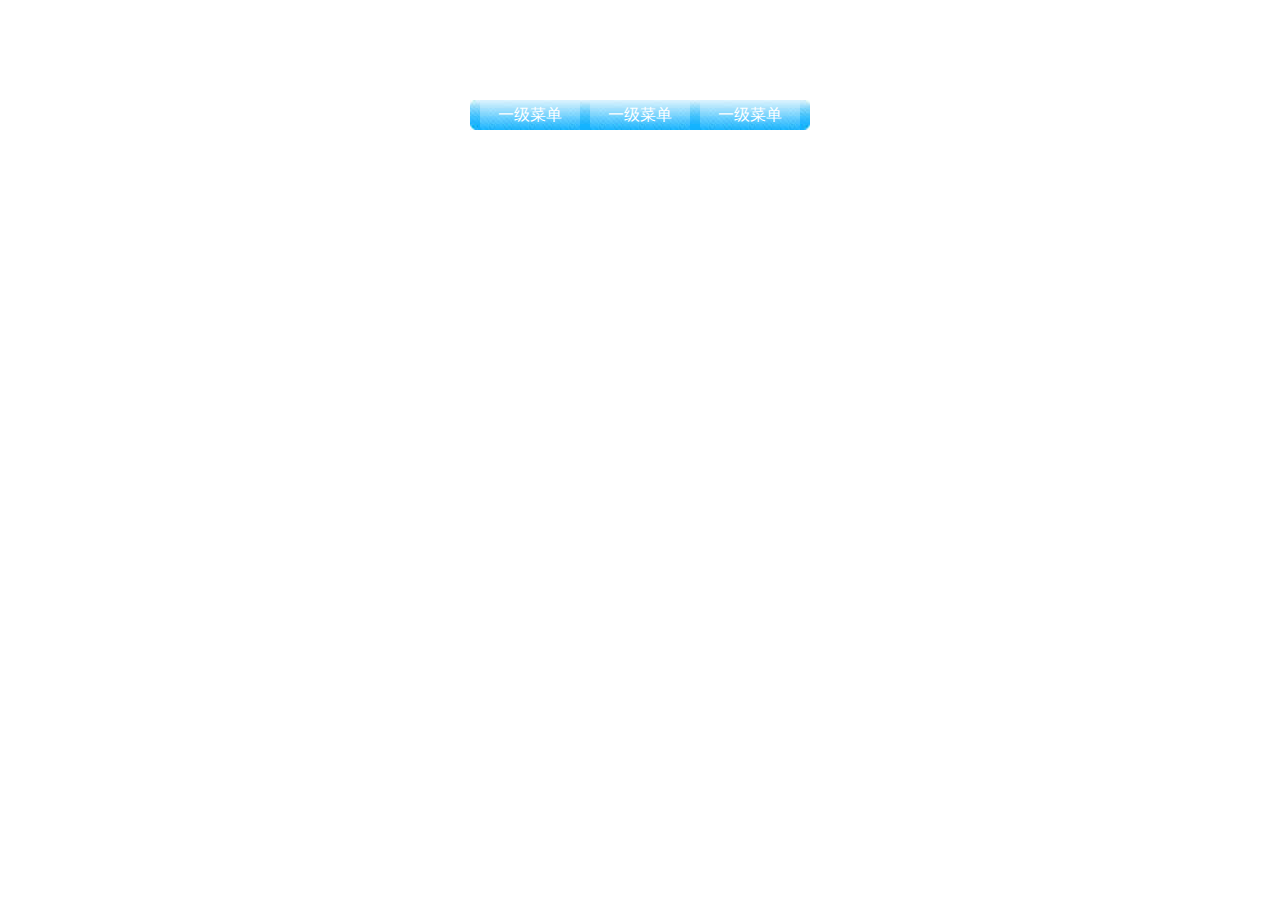
<file: 08-下拉菜单/index.html>
<!DOCTYPE html>
<html>

<head>
    <title>下拉菜单</title>
    <script src="jquery-1.12.2.min.js"></script>
    <style type="text/css">
    * {
        margin: 0;
        padding: 0;
    }
    
    li {
        list-style-type: none;
    }
    
    a {
        text-decoration: none;
    }
    
    .wrap {
        width: 330px;
        height: 30px;
        margin: 100px auto;
        padding-left: 10px;
        background-image: url(img/bg.jpg);
    }
    
    .wrap li {
        width: 100px;
        background-image: url(img/libg.jpg);
    }
    
    .wrap>ul>li {
        float: left;
        margin-right: 10px;
        text-align: center;
        position: relative;
    }
    
    .wrap li a {
        width: 100px;
        height: 30px;
        line-height: 30px;
        color: #fff;
    }
    
    .wrap li ul {
        position: absolute;
        top: 30px;
        display: none;
    }
    </style>
    <script type="text/javascript">
    $(document).ready(function() {
        $(".wrap > ul > li").mouseenter(function() {
            $(this).children("ul").show();
        });
        $(".wrap>ul>li").mouseleave(function() {
            $(this).children("ul").hide();
        });
    });
    </script>
</head>

<body>
    <div class="wrap">
        <ul>
            <li>
                <a href="#">一级菜单</a>
                <ul>
                    <li><a href="#">二级菜单</a></li>
                    <li><a href="#">二级菜单</a></li>
                    <li><a href="#">二级菜单</a></li>
                </ul>
            </li>
            <li>
                <a href="#">一级菜单</a>
                <ul>
                    <li><a href="#">二级菜单</a></li>
                    <li><a href="#">二级菜单</a></li>
                    <li><a href="#">二级菜单</a></li>
                </ul>
            </li>
            <li>
                <a href="#">一级菜单</a>
                <ul>
                    <li><a href="#">二级菜单</a></li>
                    <li><a href="#">二级菜单</a></li>
                    <li><a href="#">二级菜单</a></li>
                </ul>
            </li>
        </ul>
    </div>
</body>

</html>
</file>
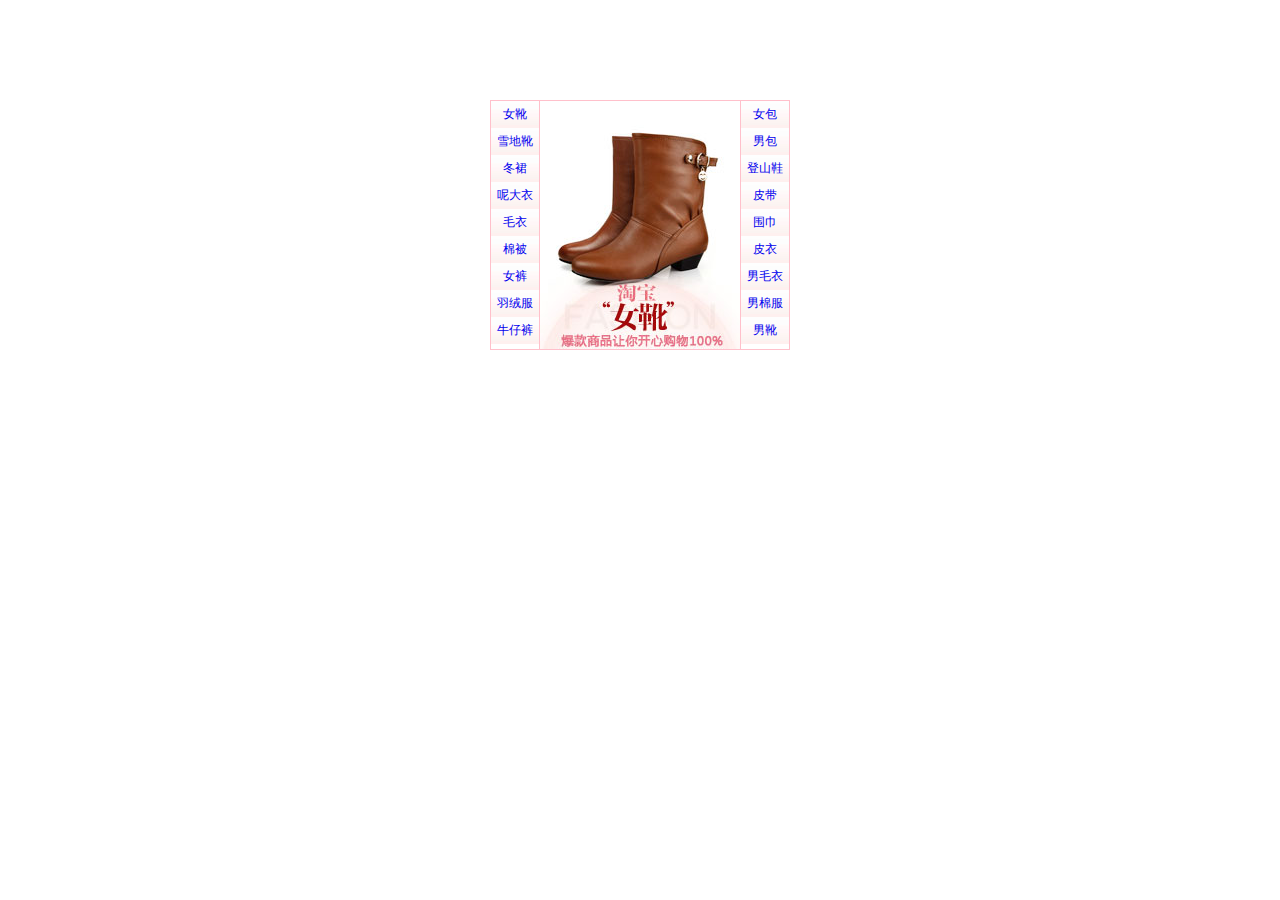
<file: 09-淘宝精品/index.html>
<!DOCTYPE html>
<html>

<head>
    <title>淘宝精品</title>
    <script src="jquery-1.12.2.min.js"></script>
    <style type="text/css">
    * {
        margin: 0;
        padding: 0;
        font-size: 12px;
    }
    
    li {
        list-style-type: none;
    }
    
    a {
        text-decoration: none;
    }
    
    .wrap {
        width: 298px;
        height: 248px;
        margin: 100px auto 0;
        border: 1px solid pink;
        overflow: hidden;
    }
    
    #left,
    #center,
    #right {
        float: left;
    }
    
    #left li,
    #right li {
        background-image: url(img/lili.jpg);
        background-repeat: repeat-x;
    }
    
    #left li a,
    #right li a {
        display: block;
        width: 48px;
        height: 27px;
        line-height: 27px;
        text-align: center;
    }
    
    #left li a:hover,
    #right li a:hover {
        background-image: url(img/abg.gif);
    }
    
    #center {
        border-left: 1px solid pink;
        border-right: 1px solid pink;
    }
    </style>
    <script type="text/javascript">
    $(document).ready(function() {
        console.log('ready');
        $("#left>li").mouseenter(function() {
            console.log('mouseenter');
            var index = $(this).index();
            $("#center>li:eq(" + index + ")").siblings().hide();
            $("#center>li").eq(index).show();
        });
        $("#right>li").mouseenter(function() {
            var index = $(this).index();
            index += 9;
            $("#center>li:eq(" + index + ")").show().siblings().hide();
        });
    });
    </script>
</head>

<body>
    <div class="wrap">
        <ul id="left">
            <li><a href="#">女靴</a></li>
            <li><a href="#">雪地靴</a></li>
            <li><a href="#">冬裙</a></li>
            <li><a href="#">呢大衣</a></li>
            <li><a href="#">毛衣</a></li>
            <li><a href="#">棉被</a></li>
            <li><a href="#">女裤</a></li>
            <li><a href="#">羽绒服</a></li>
            <li><a href="#">牛仔裤</a></li>
        </ul>
        <ul id="center">
            <li>
                <a href="#"><img src="img/女靴.jpg" width="200" height="250" /></a>
            </li>
            <li>
                <a href="#"><img src="img/雪地靴.jpg" width="200" height="250" /></a>
            </li>
            <li>
                <a href="#"><img src="img/冬裙.jpg" width="200" height="250" /></a>
            </li>
            <li>
                <a href="#"><img src="img/呢大衣.jpg" width="200" height="250" /></a>
            </li>
            <li>
                <a href="#"><img src="img/毛衣.jpg" width="200" height="250" /></a>
            </li>
            <li>
                <a href="#"><img src="img/棉服.jpg" width="200" height="250" /></a>
            </li>
            <li>
                <a href="#"><img src="img/女裤.jpg" width="200" height="250" /></a>
            </li>
            <li>
                <a href="#"><img src="img/羽绒服.jpg" width="200" height="250" /></a>
            </li>
            <li>
                <a href="#"><img src="img/牛仔裤.jpg" width="200" height="250" /></a>
            </li>
            <li>
                <a href="#"><img src="img/女包.jpg" width="200" height="250" /></a>
            </li>
            <li>
                <a href="#"><img src="img/男包.jpg" width="200" height="250" /></a>
            </li>
            <li>
                <a href="#"><img src="img/登山鞋.jpg" width="200" height="250" /></a>
            </li>
            <li>
                <a href="#"><img src="img/皮带.jpg" width="200" height="250" /></a>
            </li>
            <li>
                <a href="#"><img src="img/围巾.jpg" width="200" height="250" /></a>
            </li>
            <li>
                <a href="#"><img src="img/皮衣.jpg" width="200" height="250" /></a>
            </li>
            <li>
                <a href="#"><img src="img/男毛衣.jpg" width="200" height="250" /></a>
            </li>
            <li>
                <a href="#"><img src="img/男棉服.jpg" width="200" height="250" /></a>
            </li>
            <li>
                <a href="#"><img src="img/男靴.jpg" width="200" height="250" /></a>
            </li>
        </ul>
        <ul id="right">
            <li><a href="#">女包</a></li>
            <li><a href="#">男包</a></li>
            <li><a href="#">登山鞋</a></li>
            <li><a href="#">皮带</a></li>
            <li><a href="#">围巾</a></li>
            <li><a href="#">皮衣</a></li>
            <li><a href="#">男毛衣</a></li>
            <li><a href="#">男棉服</a></li>
            <li><a href="#">男靴</a></li>
        </ul>>a[href="#"]
    </div>
</body>

</html>
</file>
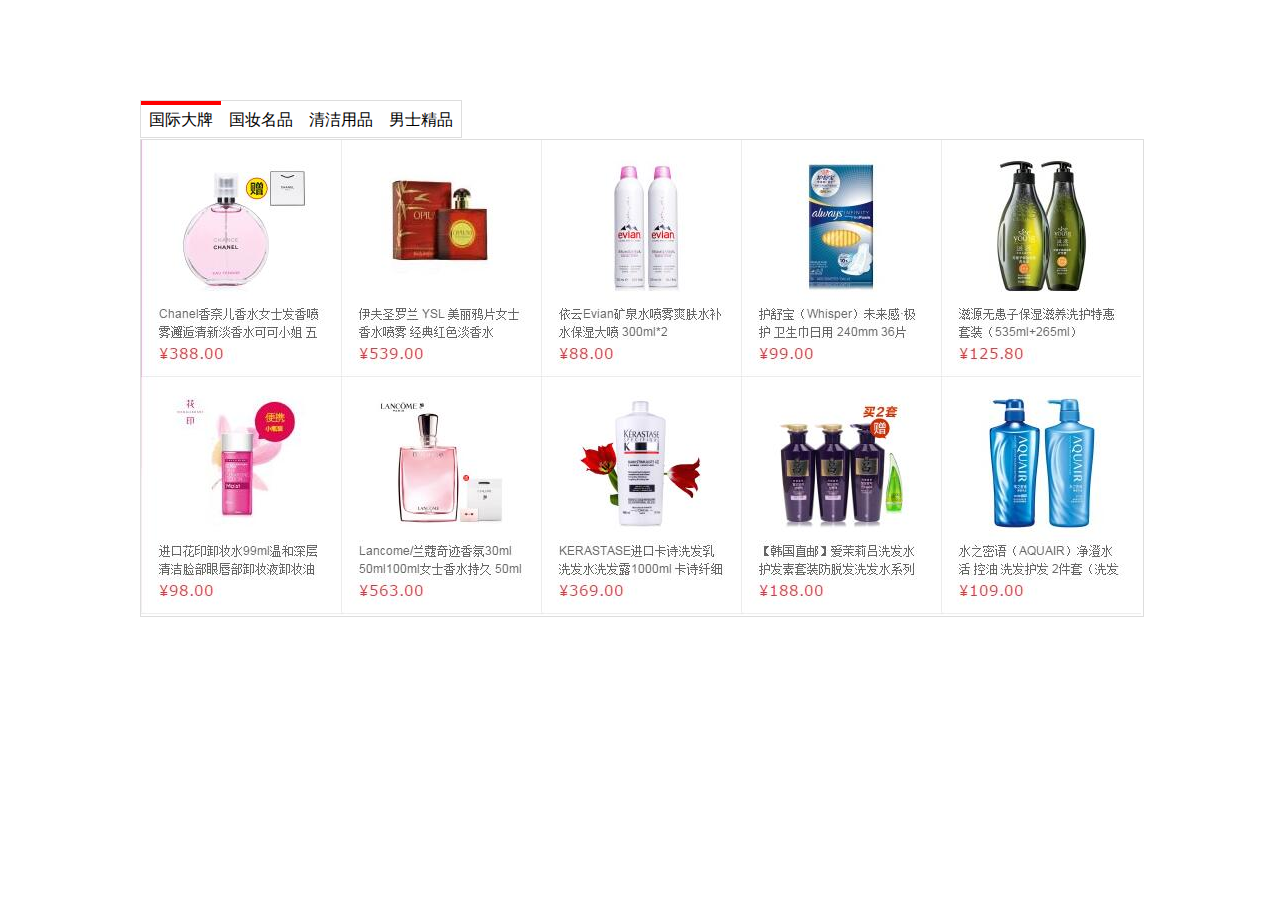
<file: 10-导航栏/index.html>
<!DOCTYPE html>
<html>

<head>
    <title>tab导航</title>
    <style type="text/css">
    * {
        margin: 0;
        padding: 0;
    }
    
    li {
        list-style-type: none;
    }
    
    .wrap {
        width: 1000px;
        height: 475px;
        margin: 0 auto;
        margin-top: 100px;
    }
    
    .tab {
        width: 320px;
        height: 36px;
        border: 1px solid #ddd;
    }
    
    .tab li {
        width: 80px;
        height: 34px;
        line-height: 30px;
        float: left;
        text-align: center;
        border-top: 4px solid #fff;
        cursor: pointer;
    }
    
    .tab li.active {
        border-top: 4px solid red;
    }
    
    .products {
        width: 1002px;
        height: 476px;
        border: 1px solid #ddd;
        overflow: hidden;
    }
    </style>
    <script src="jquery-1.12.2.min.js"></script>
    <script type="text/javascript">
    $(document).ready(function() {
        $(".tab>li").mouseenter(function() {
            $(this).siblings("li").removeClass("active");
            $(this).addClass("active");
            var index = $(this).index("li");
            // $(".products>li").eq(index).show().siblings().hide();
            $(".products>li:eq(" + index + ")").show().siblings().hide();
        });
    });
    </script>
</head>

<body>
    <div class="wrap">
        <ul class="tab">
            <li class="tab-item active">国际大牌</li>
            <li class="tab-item">国妆名品</li>
            <li class="tab-item">清洁用品</li>
            <li class="tab-item">男士精品</li>
        </ul>
        <ul class="products">
            <li><img src="img/guojidapai.jpg" alt=""></li>
            <li><img src="img/guozhuangmingpin.jpg" alt=""></li>
            <li><img src="img/qingjieyongpin.jpg" alt=""></li>
            <li><img src="img/nanshijingpin.jpg" alt=""></li>
        </ul>
    </div>
</body>

</html>
</file>
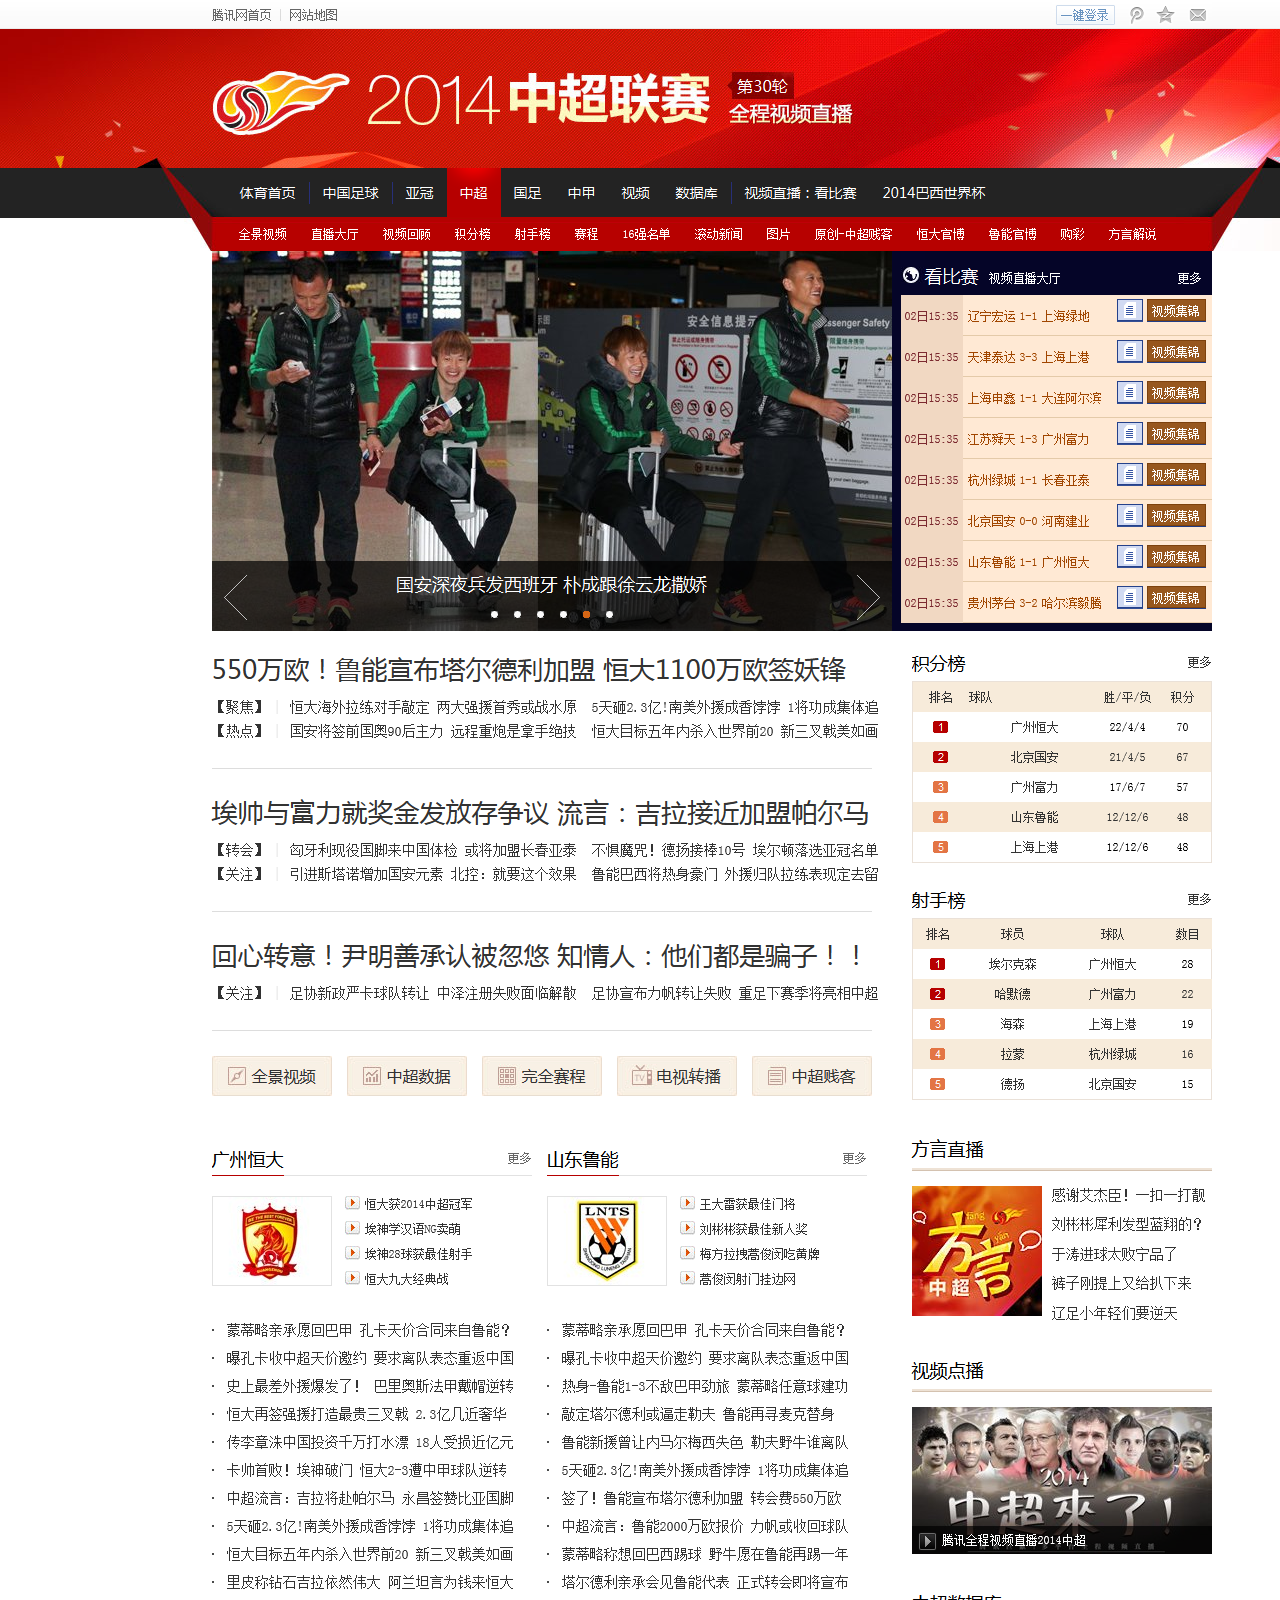
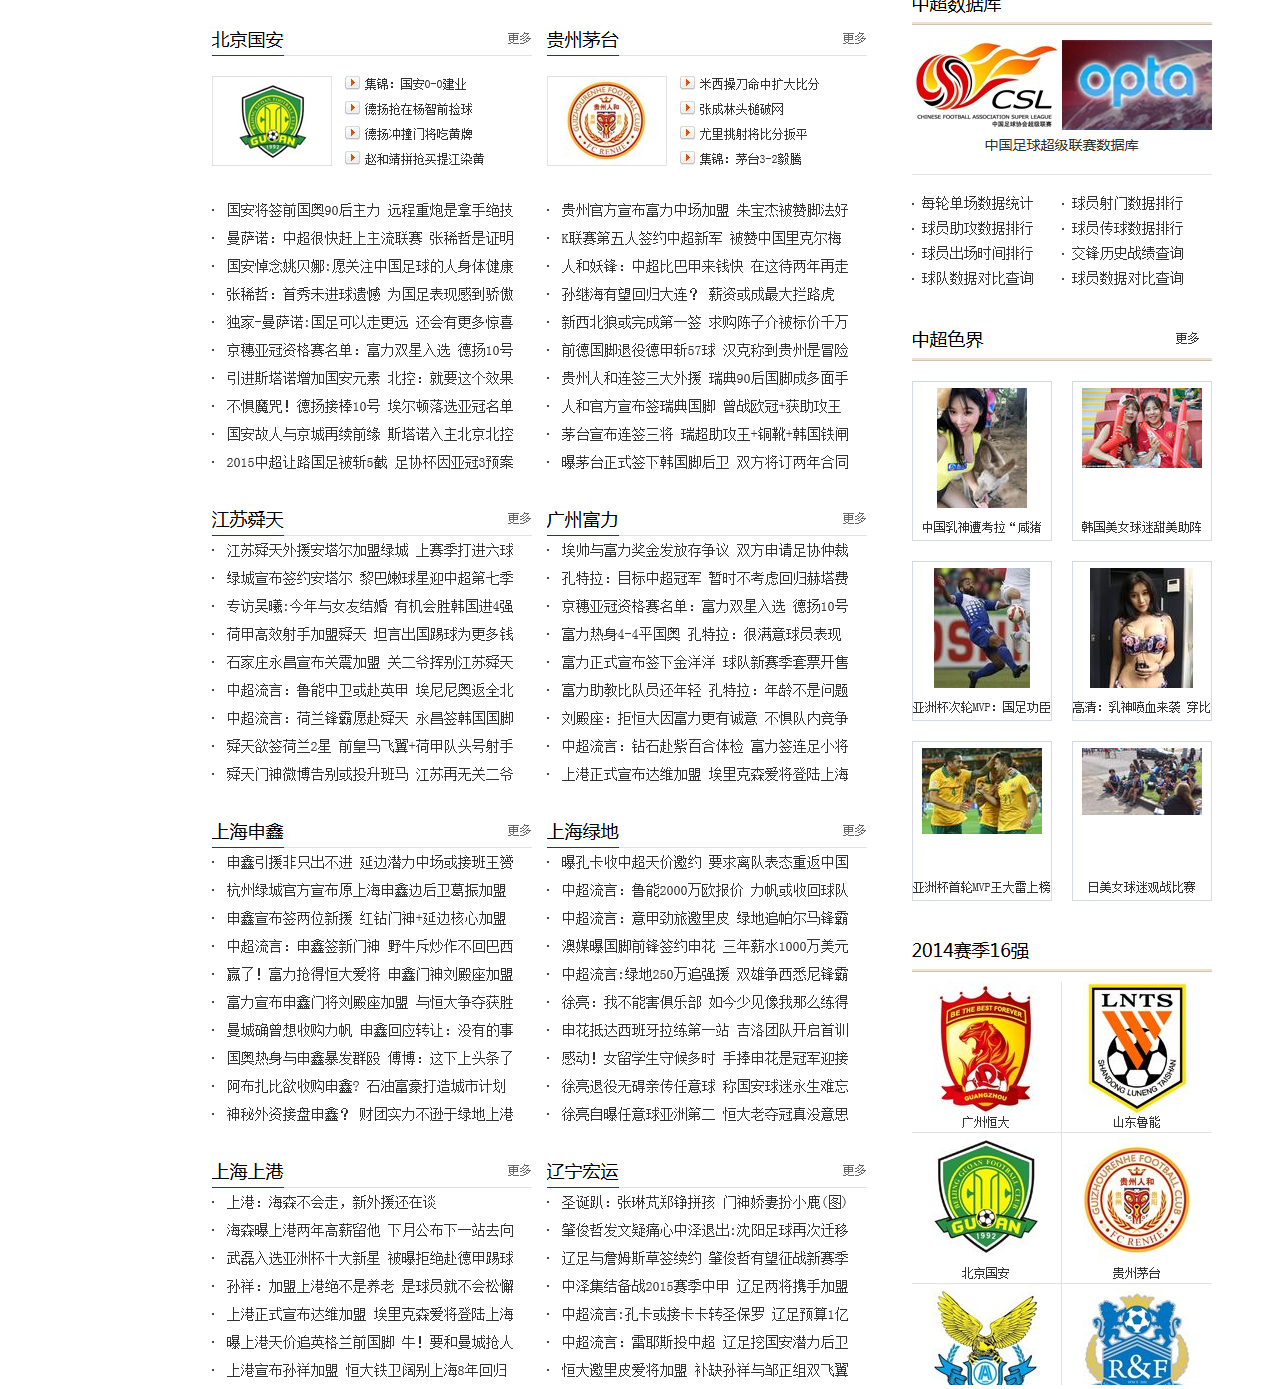
<file: 11-固定导航栏/index.html>
<!DOCTYPE html>
<html>

<head>
    <title>固定导航栏</title>
    <style type="text/css">
    * {
        margin: 0;
        padding: 0;
    }
    
    .wrap {
        width: 1423px;
        margin: 0 auto;
    }
    
    .wrap div {
        text-align: center;
    }
    
    .wrap .top {
        height: 168px;
    }
    
    .wrap .nav {
        height: 83px;
    }
    </style>
    <script src="jquery-1.12.2.min.js"></script>
    <script type="text/javascript">
    $(document).ready(function() {
        var h = $(".top").height();
        $(window).scroll(function() {
            var st = $(document).scrollTop();
            if (st >= h) {
                $(".nav").css({
                    "position": "fixed",
                    "top": 0
                });
                //这里nav改为固定定位，脱离的文档流，会导致main会上移nav高度值的距离。所以这里通过margin-top来调整main的位置
                $(".main").css("margin-top", $(".nav").height());
            } else {
                $(".nav").css("position", "static");
                $(".main").css("margin-top", 0);
            }
        });
    });
    </script>
</head>

<body>
    <div class="wrap">
        <div class="top">
            <img src="img/top.png">
        </div>
        <div class="nav">
            <img src="img/nav.png">
        </div>
        <div class="main">
            <img src="img/main.png">
        </div>
    </div>
</body>

</html>
</file>
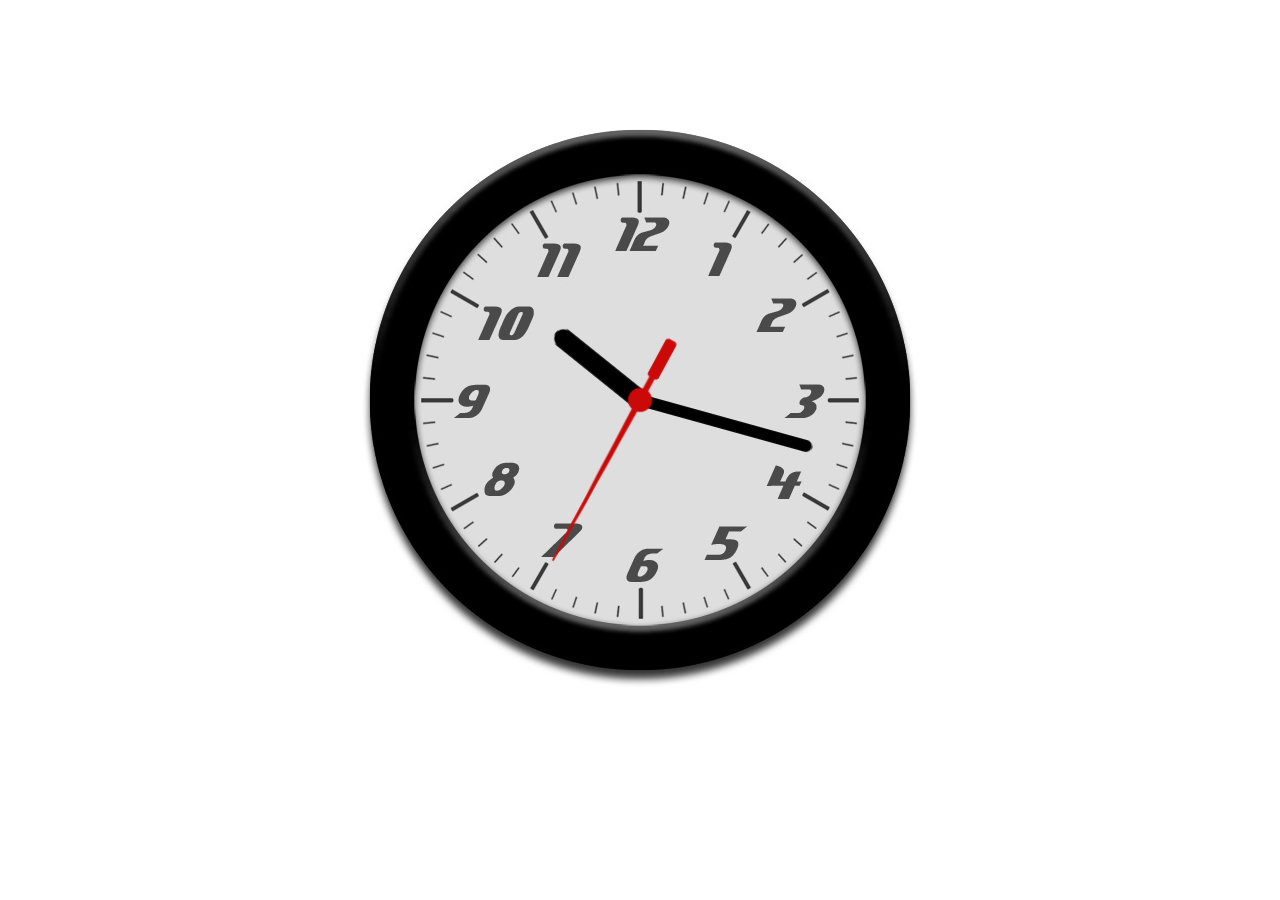
<file: 02-时钟/机械表.html>
<!DOCTYPE html>
<html>

<head>
    <title>机械表</title>
    <style type="text/css">
    .clock {
        width: 600px;
        height: 600px;
        margin: 100px auto;
        position: relative;
        background-image: url(img/clock.jpg);
        background-repeat: no-repeat;
    }
    
    .clock div {
        width: 100%;
        height: 100%;
        position: absolute;
        top: 0;
        left: 0;
        background-repeat: no-repeat;
        background-position: center center; //使图片居中
    }
    
    .hour {
        background-image: url(img/hour.png);
    }
    
    .minute {
        background-image: url(img/minute.png);
    }
    
    .second {
        background-image: url(img/second.png);
    }
    </style>
    <script type="text/javascript">
    window.onload = function() {
        hour = document.getElementsByClassName("hour")[0];
        minute = document.getElementsByClassName("minute")[0];
        second = document.getElementsByClassName("second")[0];
        setInterval(clock, 50);
    }

    function clock() {
        var date = new Date();
        var mi = date.getMilliseconds();
        var ss = date.getSeconds() + mi / 1000;
        var mm = date.getMinutes() + ss / 60;
        var hh = date.getHours() + mm / 60;
        hour.style.transform = 'rotate(' + hh * 360 / 12 + 'deg)';
        minute.style.transform = 'rotate(' + mm * 360 / 60 + 'deg)';
        second.style.transform = 'rotate(' + ss * 360 / 60 + 'deg)';
    }
    </script>
</head>

<body>
    <div class="clock">
        <div class="hour"></div>
        <div class="minute"></div>
        <div class="second"></div>
    </div>
</body>

</html>
</file>
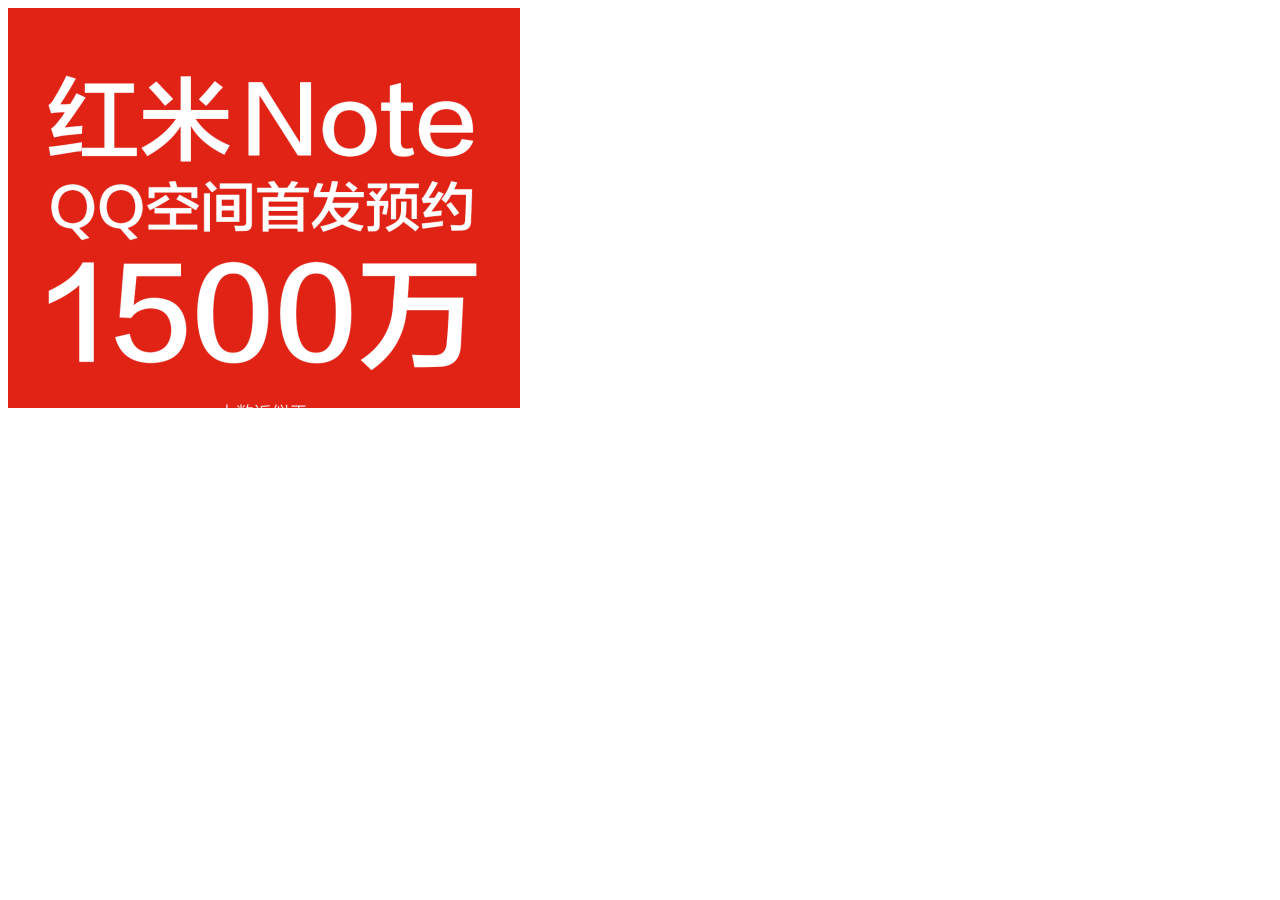
<file: 03-长图/长图.html>
<!DOCTYPE html>
<html>

<head>
    <title>长图</title>
    <style type="text/css">
    .xiaomi {
        width: 512px;
        height: 400px;
        position: relative;
        overflow: hidden; //若子元素超出父元素范围，则不显示子元素超出的部分
    }
    
    .xiaomi span {
        width: 100%;
        height: 50%;
        cursor: pointer;
        position: absolute;
    }
    
    .up {
        top: 0;
    }
    
    .down {
        bottom: 0;
    }
    
    .xiaomi img {
        position: absolute;
        top: 0;
        bottom: 0;
    }
    </style>
</head>

<body>
    <div class="xiaomi">
        <img id="pic" src="img/mi.png">
        <span class="up" id="goUp"></span>
        <span class="down" id="goDown"></span>
    </div>
    <script type="text/javascript">
    var timer;
    var distance = 0;
    var goUp = document.getElementById("goUp");
    var goDown = document.getElementById("goDown");
    var pic = document.getElementById("pic");
    goUp.onmouseover = function() {
        clearInterval(timer);
        timer = setInterval(function() {
            distance += 2;
            if (distance <= 0) {
                pic.style.top = distance + "px";
            } else {
                clearInterval(timer);
            }
        }, 10);
    }

    goDown.onmouseover = function() {
        clearInterval(timer);
        timer = setInterval(function() {
            distance -= 2;
            if (distance >= -1070) {
                pic.style.top = distance + "px";
            } else {
                clearInterval(timer);
            }
        }, 10);
    }

    goUp.parentNode.onmouseout = function() {
        clearInterval(timer);
    }
    </script>
</body>

</html>
</file>
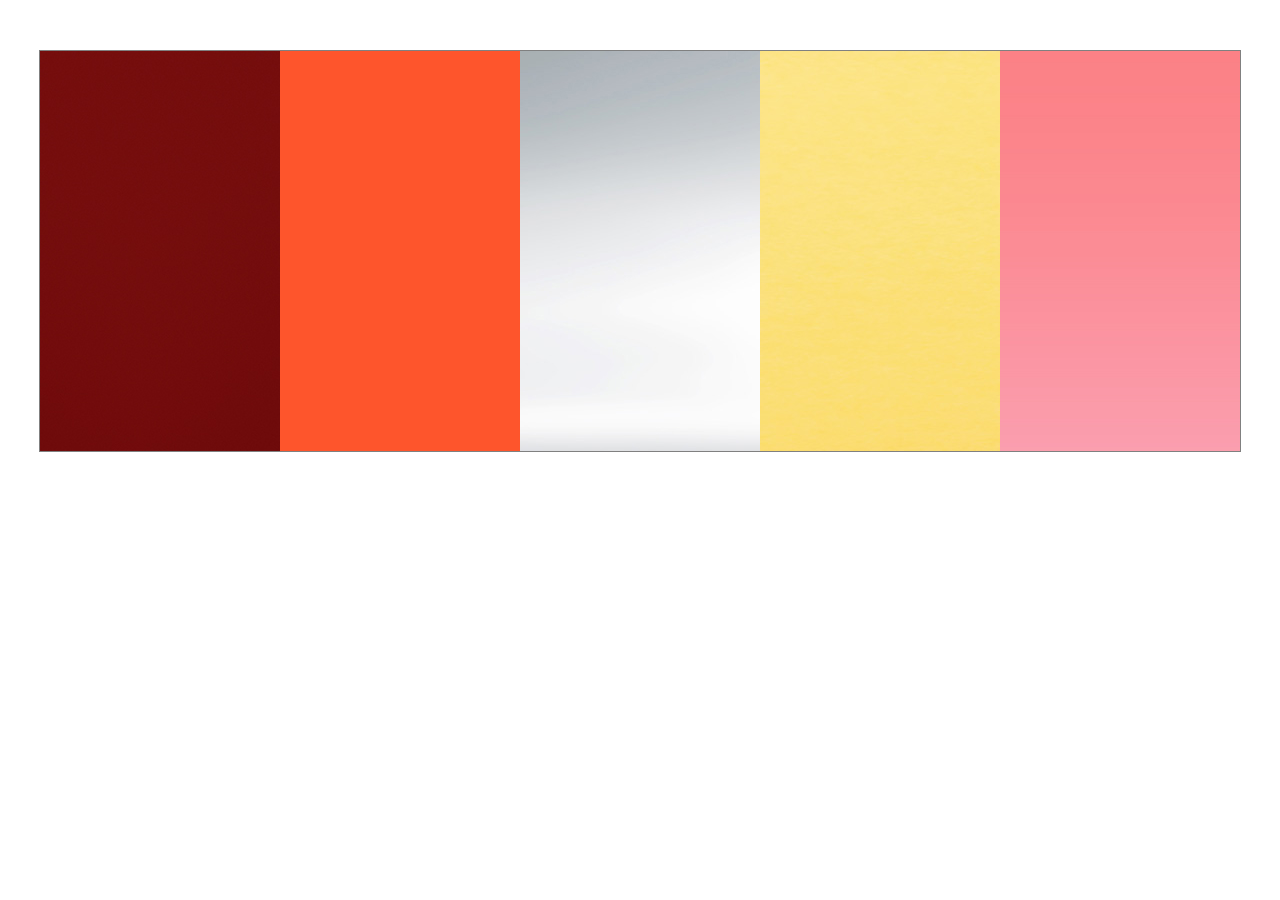
<file: 04-手风琴效果/手风琴效果.html>
<!DOCTYPE html>
<html>

<head>
    <title>手风琴效果</title>
    <style type="text/css">
    * {
        margin: 0;
        padding: 0;
    }
    
    li {
        list-style-type: none;
    }
    
    #box {
        width: 1200px;
        height: 400px;
        margin: 50px auto;
        border: 1px solid gray;
        overflow: hidden;
    }
    
    #box ul {
        width: 1000%;
    }
    
    #box li {
        width: 240px;
        height: 400px;
        float: left;
    }
    </style>
</head>

<body>
    <div id="box">
        <ul>
            <li></li>
            <li></li>
            <li></li>
            <li></li>
            <li></li>
        </ul>
    </div>
    <script type="text/javascript">
    var box = document.getElementById("box");
    var ul = box.children[0];
    var lis = ul.children;
    for (var i = 0; i < lis.length; i++) {
        lis[i].style.backgroundImage = "url(img/" + (i + 1) + ".jpg)";
        console.log("url(img/)" + (i + 1) + ".jpg");
        lis[i].onmouseover = function() {
            //所有li宽度变为100
            for (var j = 0; j < lis.length; j++) {
                animate(lis[j], {
                    "width": 100
                });
            }
            //选中的li宽度变为800
            animate(this, {
                "width": 800
            });
        }

    }

    box.onmouseout = function() {
        for (var i = 0; i < lis.length; i++) {
            animate(lis[i], {
                "width": 240
            })
        }
    }

    function animate(obj, json) {
        clearInterval(obj.timer);
        obj.timer = setInterval(function() {
            var flag = true;
            for (var k in json) {
                var leader = parseInt(getStyle(obj, k)) || 0;
                var target = json[k];
                var step = (target - leader) / 10;
                step = step > 0 ? Math.ceil(step) : Math.floor(step);
                leader += step;
                obj.style[k] = leader + "px";
                if (leader != target) {
                    flag = false;
                }
            }
            if (flag) {
                clearInterval(obj.timer);
            }
        }, 15);
    }

    function getStyle(obj, attr) {
        if (window.getComputedStyle) {
            return window.getComputedStyle(obj, null)[attr];
        } else {
            return obj.currentStyle[attr];
        }
    }
    </script>
</body>

</html>
</file>
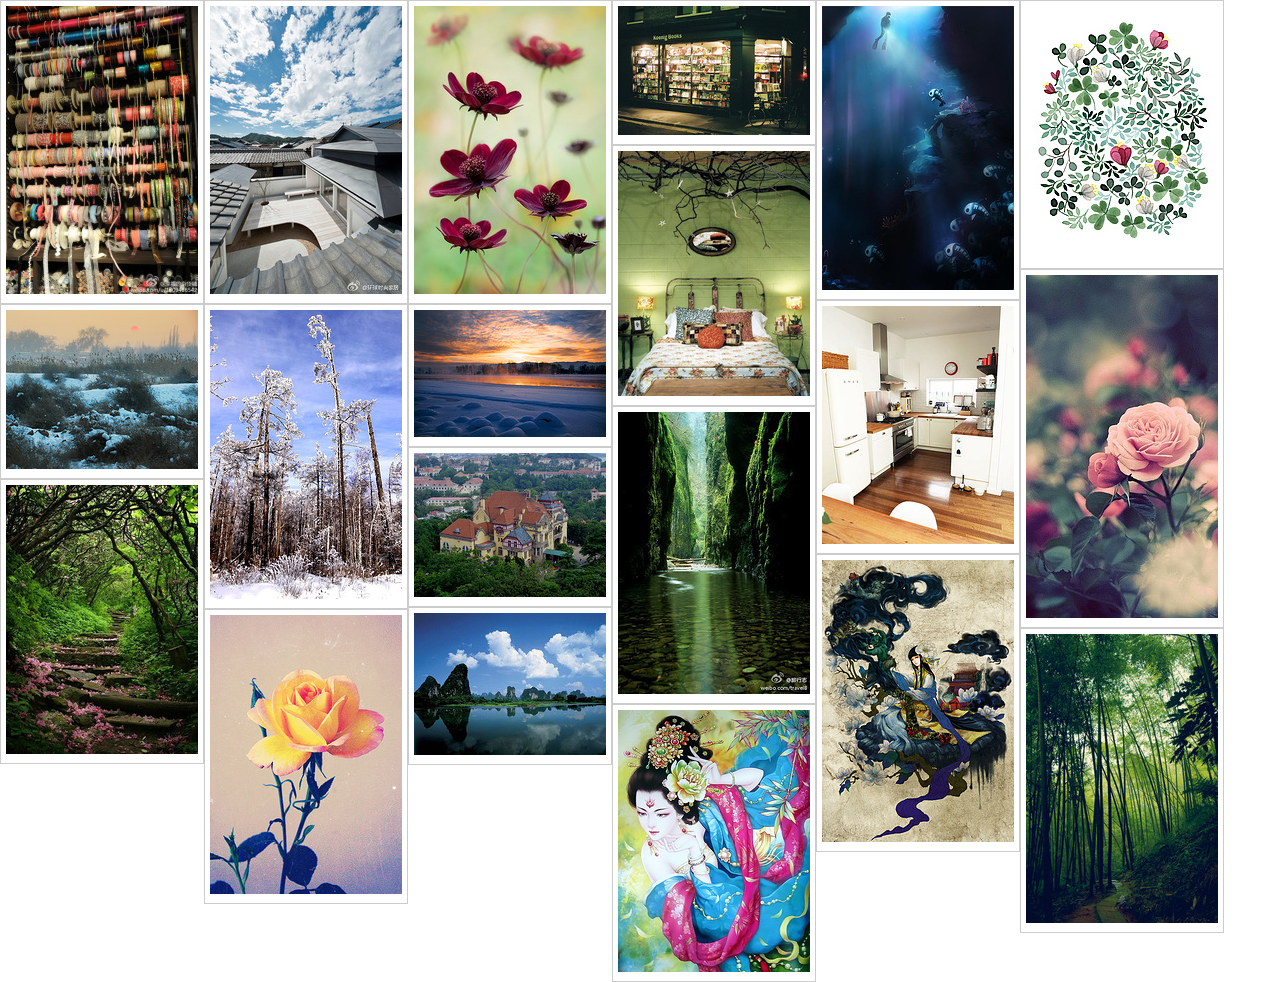
<file: 05-瀑布流/瀑布流.html>
<!DOCTYPE html>
<html>

<head>
    <title>瀑布流</title>
    <style type="text/css">
    * {
        margin: 0;
        padding: 0;
    }
    
    .box {
        float: left;
        border: 1px solid #ccc;
        padding: 5px;
    }
    </style>
</head>

<body>
    <div id="container">
        <div class="box"><img src="img/P_000.jpg" alt=""></div>
        <div class="box"><img src="img/P_001.jpg" alt=""></div>
        <div class="box"><img src="img/P_002.jpg" alt=""></div>
        <div class="box"><img src="img/P_003.jpg" alt=""></div>
        <div class="box"><img src="img/P_004.jpg" alt=""></div>
        <div class="box"><img src="img/P_005.jpg" alt=""></div>
        <div class="box"><img src="img/P_006.jpg" alt=""></div>
        <div class="box"><img src="img/P_007.jpg" alt=""></div>
        <div class="box"><img src="img/P_008.jpg" alt=""></div>
        <div class="box"><img src="img/P_009.jpg" alt=""></div>
        <div class="box"><img src="img/P_010.jpg" alt=""></div>
        <div class="box"><img src="img/P_011.jpg" alt=""></div>
        <div class="box"><img src="img/P_012.jpg" alt=""></div>
        <div class="box"><img src="img/P_013.jpg" alt=""></div>
        <div class="box"><img src="img/P_014.jpg" alt=""></div>
        <div class="box"><img src="img/P_015.jpg" alt=""></div>
        <div class="box"><img src="img/P_016.jpg" alt=""></div>
        <div class="box"><img src="img/P_017.jpg" alt=""></div>
        <div class="box"><img src="img/P_018.jpg" alt=""></div>
        <div class="box"><img src="img/P_019.jpg" alt=""></div>
    </div>
    <script type="text/javascript">
    window.onload = function() {
        var container = document.getElementById("container");
        var boxes = container.children;
        //页面宽度
        var pageWidth = window.innerWidth;
        //图片盒子宽度
        var boxWidth = boxes[0].offsetWidth;
        //页面图片的列数
        var column = Math.floor(pageWidth / boxWidth);
        var arrHeight = []; //每一列高度数组
        waterfall();

        function waterfall() {
            for (var i = 0; i < boxes.length; i++) {
                if (i < column) {
                    arrHeight[i] = boxes[i].offsetHeight;
                } else {
                    var minHeight = getMin(arrHeight).value;
                    var minHeightIndex = getMin(arrHeight).index;

                    boxes[i].style.position = "absolute";
                    boxes[i].style.top = minHeight + "px";
                    boxes[i].style.left = boxes[minHeightIndex].offsetLeft + "px";

                    arrHeight[minHeightIndex] = minHeight + boxes[i].offsetHeight;
                }
            }
        }
        window.onscroll = function() {
            if (bottomed()) {
                var json = [{
                    "src": "img/P_000.jpg"
                }, {
                    "src": "img/P_001.jpg"
                }, {
                    "src": "img/P_002.jpg"
                }, {
                    "src": "img/P_003.jpg"
                }, {
                    "src": "img/P_004.jpg"
                }, {
                    "src": "img/P_005.jpg"
                }, {
                    "src": "img/P_006.jpg"
                }, {
                    "src": "img/P_007.jpg"
                }, {
                    "src": "img/P_008.jpg"
                }, {
                    "src": "img/P_009.jpg"
                }, {
                    "src": "img/P_010.jpg"
                }, {
                    "src": "img/P_011.jpg"
                }, {
                    "src": "img/P_012.jpg"
                }, {
                    "src": "img/P_013.jpg"
                }, {
                    "src": "img/P_014.jpg"
                }, {
                    "src": "img/P_015.jpg"
                }, {
                    "src": "img/P_016.jpg"
                }, {
                    "src": "img/P_017.jpg"
                }, {
                    "src": "img/P_018.jpg"
                }, {
                    "src": "img/P_019.jpg"
                }];
                for (var i = 0; i < json.length; i++) {
                    var div = document.createElement("div");
                    div.className = "box";
                    container.appendChild(div);
                    var img = document.createElement("img");
                    img.src = json[i].src;
                    div.appendChild(img);
                }
                waterfall();
            }
        }

        function bottomed() {
            var clientHeight = window.innerHeight;
            var scrollTop = window.pageYOffset;
            var lastBox = boxes[boxes.length - 1];
            var lastBoxTop = lastBox.offsetTop;
            if (clientHeight + scrollTop > lastBoxTop) {
                return true;
            }
            return false;
        }
    }



    function getMin(arr) {
        var min = {};
        min.index = 0;
        min.value = arr[min.index];
        for (var i = 0; i < arr.length; i++) {
            if (arr[i] < min.value) {
                min.index = i;
                min.value = arr[i];
            }
        }
        return min;
    }
    </script>
</body>

</html>
</file>
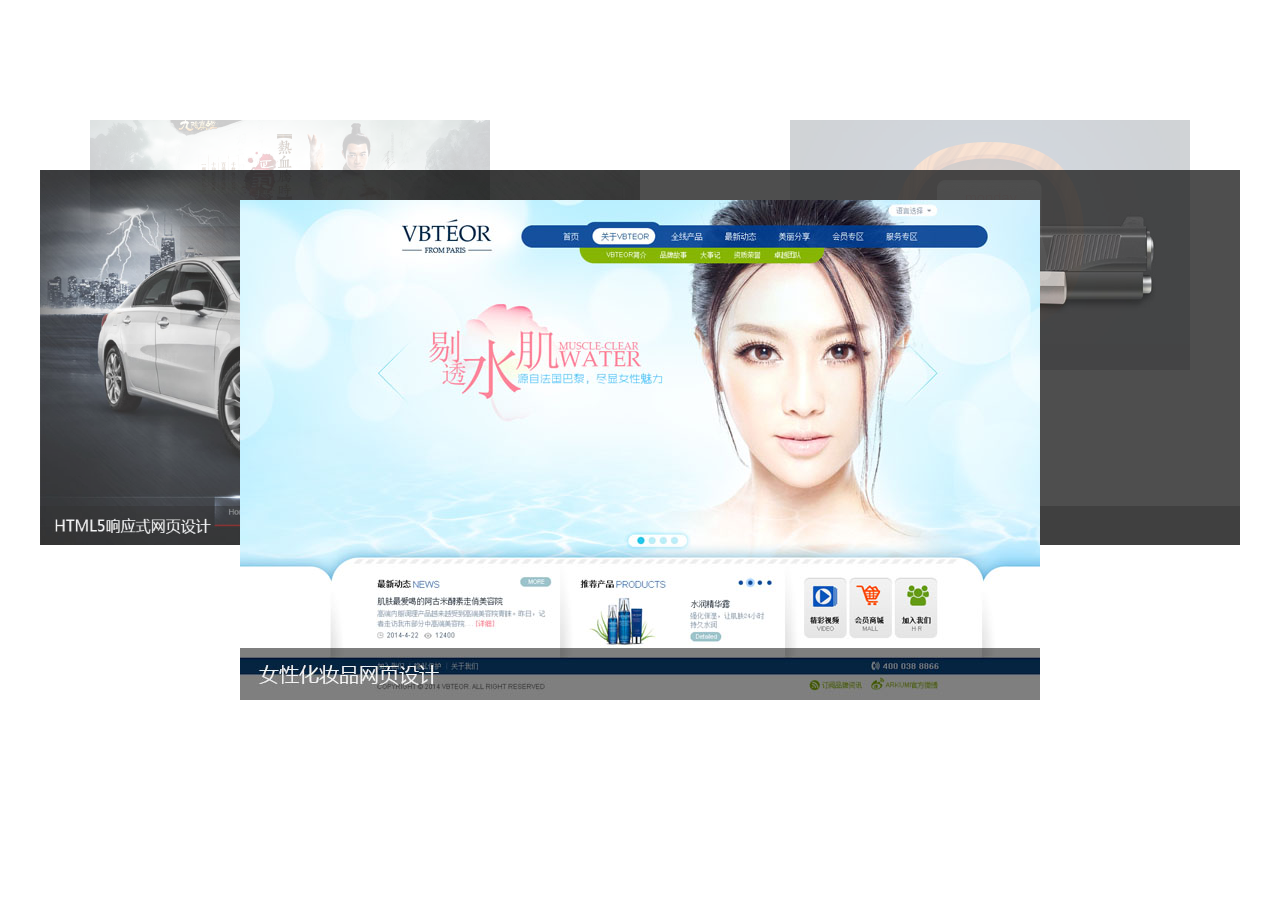
<file: 06-旋转木马/旋转木马.html>
<!DOCTYPE html>
<html>

<head>
    <title>旋转木马</title>
    <link rel="stylesheet" type="text/css" href="css/css.css">
</head>

<body>
    <div id="wrap" class="wrap">
        <div id="slide" class="slide">
            <ul>
                <li>
                    <a href="#"><img src="img/slidepic1.jpg" alt=""></a>
                </li>
                <li>
                    <a href="#"><img src="img/slidepic2.jpg" alt=""></a>
                </li>
                <li>
                    <a href="#"><img src="img/slidepic3.jpg" alt=""></a>
                </li>
                <li>
                    <a href="#"><img src="img/slidepic4.jpg" alt=""></a>
                </li>
                <li>
                    <a href="#"><img src="img/slidepic5.jpg" alt=""></a>
                </li>
            </ul>
            <div id="arrow" class="arrow">
                <a href="javascript:;" class="prev" id="arrLeft"></a>
                <a href="javascript:;" class="next" id="arrRight"></a>
            </div>
        </div>
    </div>
    <script src="js/animate.js"></script>
    <script src="js/my.js"></script>
</body>

</html>
</file>
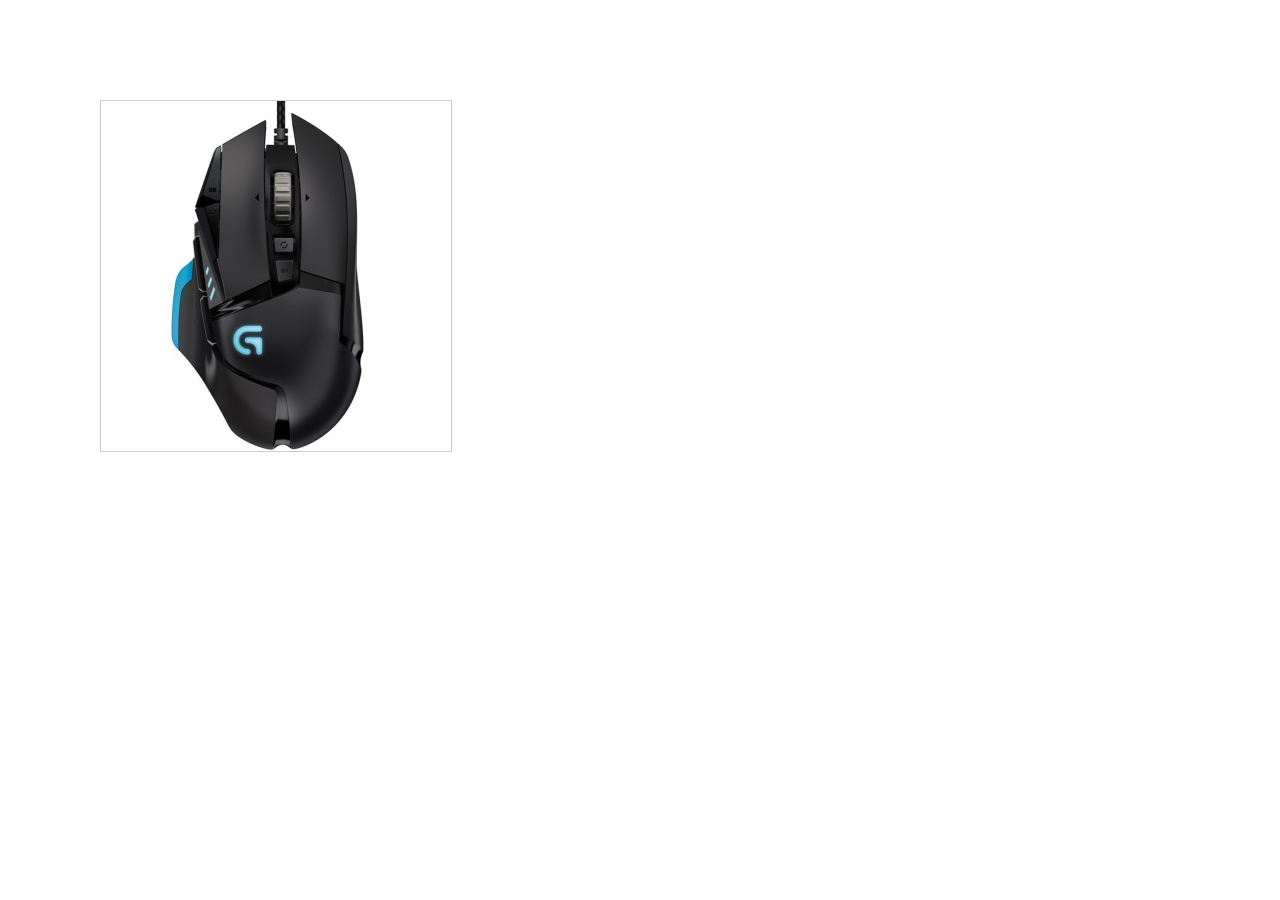
<file: 07-放大镜（商品放大展示）/放大镜.html>
<!DOCTYPE html>
<html>

<head>
    <title>放大镜</title>
    <style type="text/css">
    * {
        margin: 0;
        padding: 0;
    }
    
    .box {
        width: 350px;
        height: 350px;
        border: 1px solid #ccc;
        margin: 100px;
        position: relative;
    }
    
    .small {
        position: relative;
    }
    
    .big {
        width: 400px;
        height: 400px;
        position: absolute;
        top: 0;
        left: 360px;
        border: 1px solid #ccc;
        overflow: hidden;
        display: none;
    }
    
    .mask {
        width: 175px;
        height: 175px;
        background-color: rgba(255, 255, 0, 0.4);
        position: absolute;
        top: 0;
        left: 0;
        cursor: move;
        display: none;
    }
    
    .big img {
        position: absolute;
    }
    </style>
</head>

<body>
    <div id="box" class="box">
        <div id="smallBox" class="samll">
            <img src="img/001.jpg" alt="" width="350">
            <div id="mask" class="mask"></div>
        </div>
        <div id="bigBox" class="big">
            <img src="img/0001.jpg" alt="" width="800">
        </div>
    </div>
    <script type="text/javascript">
    var box = document.getElementById("box");
    var smallBox = document.getElementById("smallBox");
    var bigBox = document.getElementById("bigBox");
    var mask = document.getElementById("mask");
    var bigImg = bigBox.children[0];

    smallBox.onmouseout = function() {
        bigBox.style.display = "none";
        mask.style.display = "none";
    }

    smallBox.onmouseover = function() {
        bigBox.style.display = "block";
        mask.style.display = "block";
    }

    smallBox.onmousemove = function(event) {

        var event = event || window.event;
        //鼠标在页面上的坐标
        var pageX = event.pageX || event.clientX + document.documentElement.scrollLeft;
        var pageY = event.pageY || event.clientY + document.documentElement.scrollTop;
        //box有定位，所有这里使用box的坐标，而不是smallBox。
        var curX = pageX - box.offsetLeft;
        var curY = pageY - box.offsetTop;
        //设置遮罩位置
        var maskX = curX - mask.offsetWidth / 2;
        var maskY = curY - mask.offsetHeight / 2;
        //矫正遮罩位置
        maskX = maskX > 0 ? maskX : 0;
        maskY = maskY > 0 ? maskY : 0;
        maskX = maskX < smallBox.offsetWidth - mask.offsetWidth ? maskX : (smallBox.offsetWidth - mask.offsetWidth);
        maskY = maskY < smallBox.offsetHeight - mask.offsetHeight ? maskY : (smallBox.offsetHeight - mask.offsetHeight);
        //更新遮罩的位置
        mask.style.left = maskX + "px";
        mask.style.top = maskY + "px";

        //移动比例
        var bigBoxMoveDistance = bigImg.offsetWidth - bigBox.offsetWidth;
        var maskMoveDistance = smallBox.offsetWidth - mask.offsetWidth;
        var rate = bigBoxMoveDistance / maskMoveDistance;
        //更新大图位置
        bigImg.style.left = -rate * maskX + "px";
        bigImg.style.top = -rate * maskY + "px";
    }
    </script>
</body>

</html>
</file>
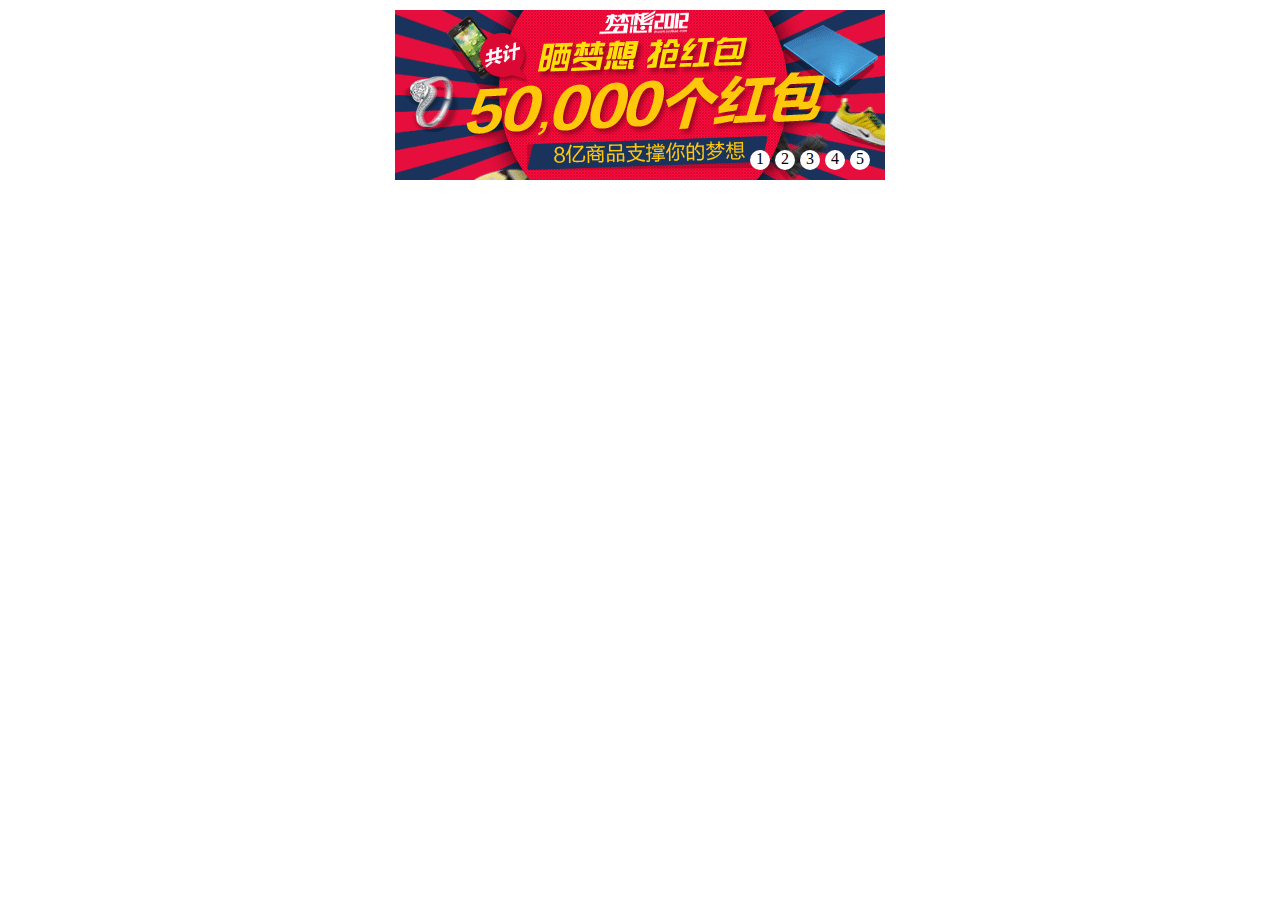
<file: 01-轮播图/01-简单轮播图/轮播图.html>
<!DOCTYPE html>
<html>

<head>
    <title>轮播图</title>
    <style type="text/css">
    * {
        margin: 0px;
        padding: 0px;
    }
    
    li {
        list-style-type: none;
    }
    
    .slider {
        width: 490px;
        height: 170px;
        margin: 0 auto;
        margin-top: 10px;
        position: relative;
    }
    
    .slider ul {
        position: absolute;
        right: 10px;
        bottom: 10px;
    }
    
    .slider ul li {
        width: 20px;
        height: 20px;
        background-color: white;
        margin-right: 5px;
        text-align: center;
        vertical-align: center;
        border-radius: 50%;
        cursor: pointer;
        float: left;
    }
    </style>
    <script type="text/javascript">
    function changeImg(i) {
        var imgNode = document.getElementById("pic");
        console.log("img/0" + i + ".jpg");
        imgNode.src = "img/0" + i + ".jpg";
    }
    </script>
</head>

<body>
    <div class="slider">
        <img id="pic" src="img/01.jpg">
        <ul>
            <li onclick="changeImg(1)">1</li>
            <li onclick="changeImg(2)">2</li>
            <li onclick="changeImg(3)">3</li>
            <li onclick="changeImg(4)">4</li>
            <li onclick="changeImg(5)">5</li>
        </ul>
    </div>
</body>

</html>
</file>
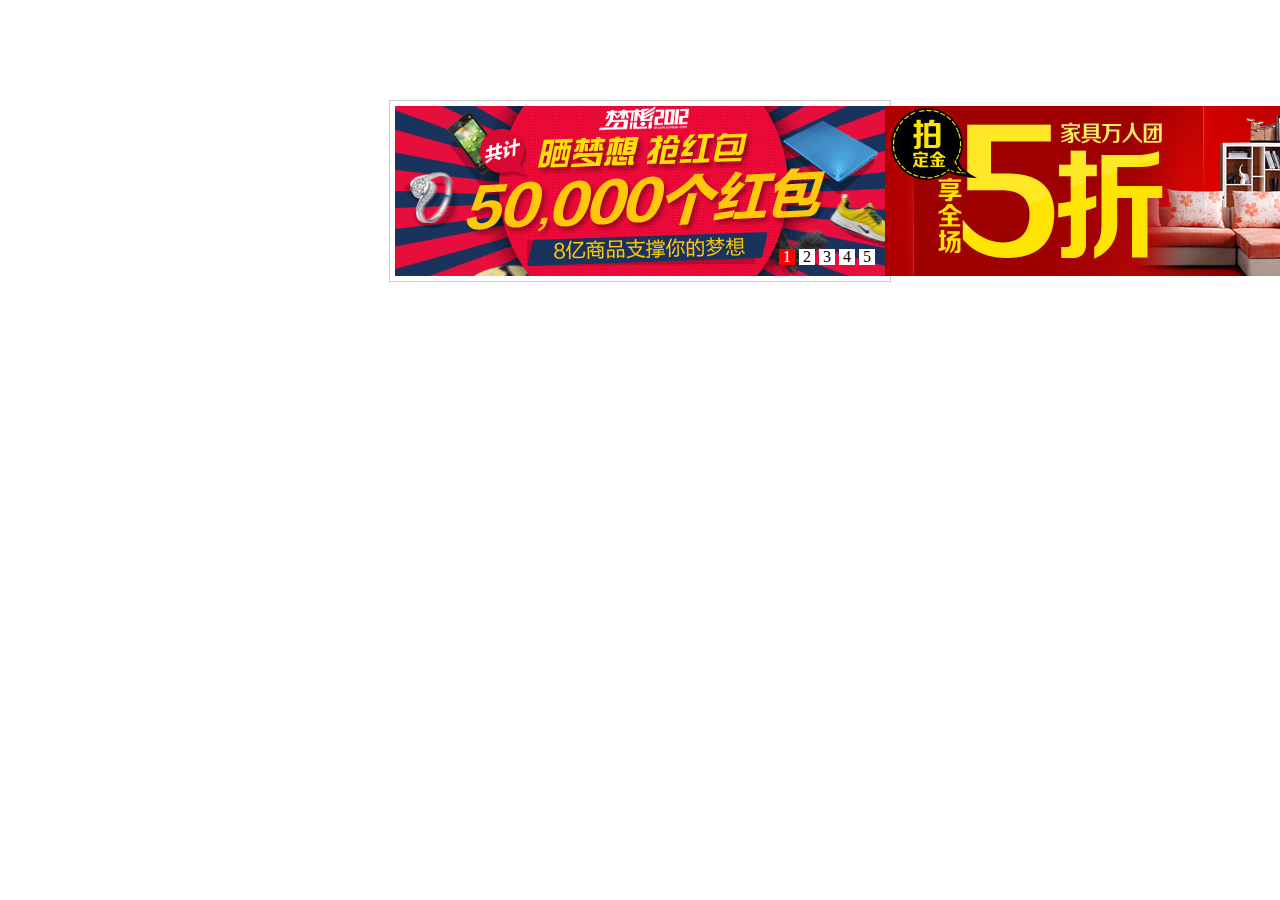
<file: 01-轮播图/02-进阶轮播图/轮播图.html>
<!DOCTYPE html>
<html>

<head>
    <title>轮播图</title>
    <style type="text/css">
    * {
        margin: 0;
        padding: 0;
    }
    
    li {
        list-style-type: none;
    }
    
    a {
        text-decoration: none;
        cursor: default;
    }
    
    .box {
        width: 490px;
        height: 170px;
        padding: 5px;
        border: 1px solid #ccc;
        margin: 100px auto;
    }
    
    .inner {
        width: 490px;
        height: 170px;
        position: relative;
    }
    
    .inner ul {
        width: 1000%;
        position: absolute;
        top: 0;
        left: 0;
    }
    
    .inner li {
        float: left;
    }
    
    .square {
        position: absolute;
        right: 10px;
        bottom: 10px;
    }
    
    .square span {
        display: inline-block;
        /*加上这个属性16px的宽度才有效果*/
        width: 16px;
        height: 16px;
        line-height: 16px;
        text-align: center;
        background-color: white;
        cursor: pointer;
    }
    
    .square span.current {
        color: white;
        background-color: red;
    }
    </style>
</head>

<body>
    <div id="box" class="box">
        <div class="inner">
            <ul>
                <li>
                    <a href="#"><img src="img/01.jpg" alt=""></a>
                </li>
                <li>
                    <a href="#"><img src="img/02.jpg" alt=""></a>
                </li>
                <li>
                    <a href="#"><img src="img/03.jpg" alt=""></a>
                </li>
                <li>
                    <a href="#"><img src="img/04.jpg" alt=""></a>
                </li>
                <li>
                    <a href="#"><img src="img/05.jpg" alt=""></a>
                </li>
            </ul>
            <div class="square">
                <span class="current">1</span>
                <span>2</span>
                <span>3</span>
                <span>4</span>
                <span>5</span>
            </div>
        </div>
    </div>
    <script type="text/javascript">
    var box = document.getElementById("box");
    var inner = box.children[0];
    var ul = inner.children[0];
    var lis = ul.children;
    var square = inner.children[1];
    var spans = square.children;
    var imgWidth = inner.offsetWidth;
    console.log(imgWidth);

    for (var i = 0; i < spans.length; i++) {
        var span = spans[i];
        span.index = i;
        span.onmouseover = function() {
            for (var j = 0; j < spans.length; j++) {
                spans[j].className = "";
            }
            this.className = "current";
            var distance = -imgWidth * this.index;
            animate(ul, distance);
        }
    }

    function animate(node, distance) {
        console.log("distance:" + distance);
        clearInterval(node.timer);
        node.timer = setInterval(function() {
                var cur = node.offsetLeft;
                var step = 20;
                step = cur > distance ? -step : step;
                if (Math.abs(distance - cur) > Math.abs(step)) {
                        cur += step;
                        node.style.left = cur + "px";
                    } else {
                        node.style.left = distance + "px";
                        clearInterval(node.timer);
                    }
                }, 20);
        }
    </script>
</body>

</html>
</file>
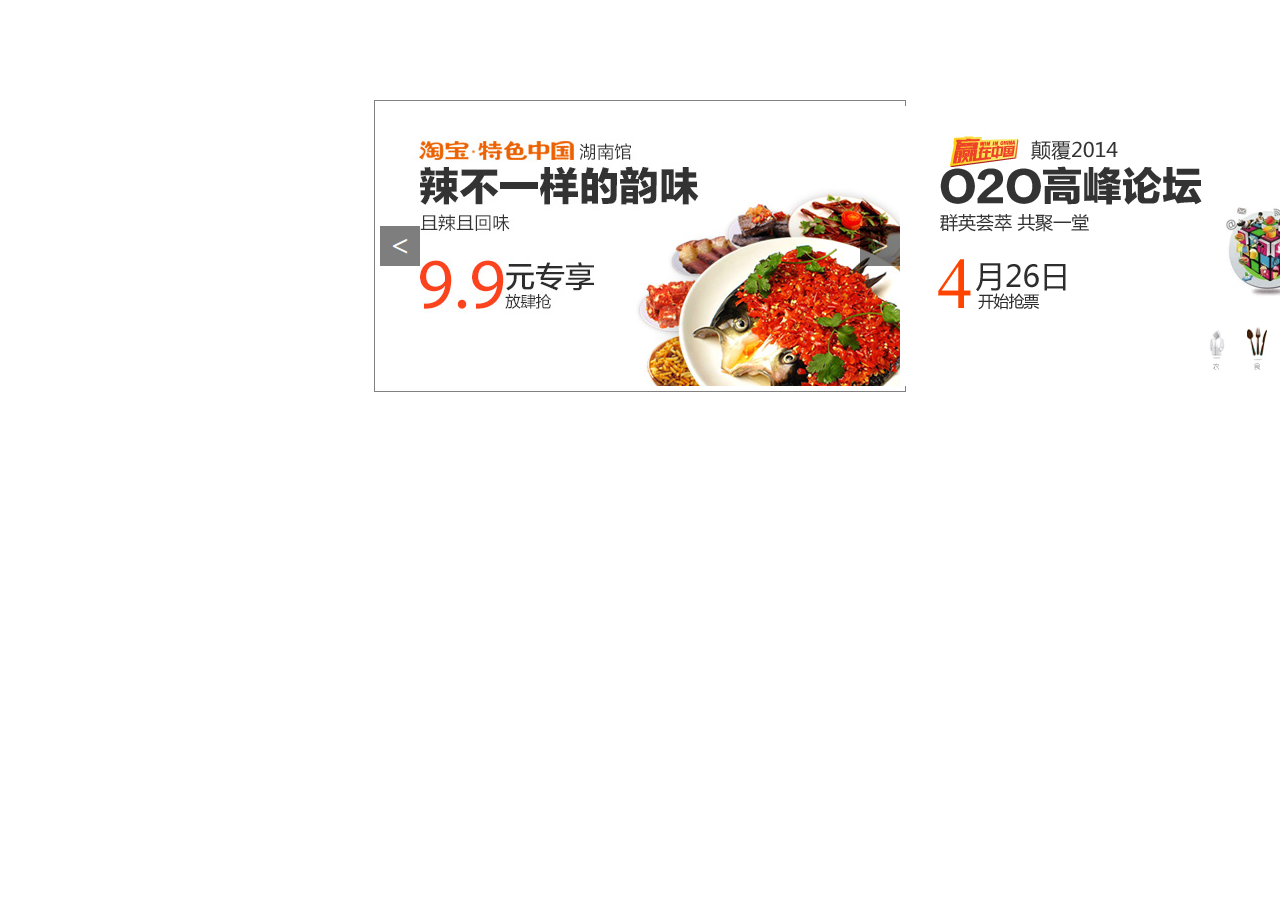
<file: 01-轮播图/03-左右焦点图/左右焦点图.html>
<!DOCTYPE html>
<html>

<head>
    <title>左右焦点图</title>
    <style type="text/css">
    * {
        margin: 0;
        padding: 0;
    }
    
    li {
        list-style-type: none;
    }
    
    a {
        text-decoration: none;
        cursor: default;
    }
    
    .box {
        width: 520px;
        height: 280px;
        margin: 100px auto;
        padding: 5px;
        border: 1px solid gray;
    }
    
    .inner {
        width: 520px;
        position: relative;
        top: 0;
        left: 0;
    }
    
    .inner ul {
        width: 1000%;
        height: 280px;
        position: absolute;
        top: 0;
        left: 0;
    }
    
    .inner ul li {
        float: left;
    }
    
    .arrow {
        width: 520px;
        height: 40px;
        position: absolute;
        margin-top: 120px;
    }
    
    .arrow span {
        width: 40px;
        height: 40px;
        line-height: 40px;
        text-align: center;
        display: inline-block;
        font-size: 30px;
        font-weight: bold;
        font-family: "黑体";
        position: absolute;
        opacity: 0.5;
        background-color: black;
        color: white;
        cursor: pointer;
    }
    
    .arrow #left {
        left: 0;
    }
    
    .arrow #right {
        right: 0;
    }
    </style>
</head>

<body>
    <div id="box" class="box">
        <div class="inner">
            <ul>
                <li>
                    <a href="#"><img src="img/1.jpg" alt=""></a>
                </li>
                <li>
                    <a href="#"><img src="img/2.jpg" alt=""></a>
                </li>
                <li>
                    <a href="#"><img src="img/3.jpg" alt=""></a>
                </li>
                <li>
                    <a href="#"><img src="img/4.jpg" alt=""></a>
                </li>
                <li>
                    <a href="#"><img src="img/5.jpg" alt=""></a>
                </li>
            </ul>
            <div class="arrow">
                <span id="left">&lt;</span>
                <span id="right">&gt;</span>
            </div>
        </div>
    </div>
    <script type="text/javascript">
    var box = document.getElementById("box");
    var inner = box.children[0];
    var ul = inner.children[0];
    var lis = ul.children;
    var arrow = inner.children[1];
    var left = arrow.children[0];
    var right = arrow.children[1];
    var imgWidth = inner.offsetWidth;
    console.log(imgWidth);
    var curIndex = 0; //当前选中的是第几张图片
    var timer = null;

    inner.onmouseover = function() {
        arrow.style.display = "block";
    }
    inner.onmouseout = function() {
        arrow.style.display = "none";
    }
    left.onclick = function() {
        if (curIndex <= 0) {
            curIndex = 0;
            return;
        } else {
            curIndex--;
            animate(ul, -curIndex * imgWidth);
        }
    }
    right.onclick = function() {
        if (curIndex >= lis.length - 1) {
            curIndex = lis.length - 1;
            return;
        } else {
            curIndex++;
            animate(ul, -curIndex * imgWidth);
        }
    }

    function animate(node, distance) {
        var step = 20 * (distance > node.offsetLeft ? 1 : -1);
        clearInterval(timer);
        timer = setInterval(function() {
            var curX = node.offsetLeft;
            if (Math.abs(curX - distance) > Math.abs(step)) {
                curX += step;
                node.style.left = curX + "px";
            } else {
                node.style.left = distance + "px";
                clearInterval(timer);
            }
        }, 20);
    }
    </script>
</body>

</html>
</file>
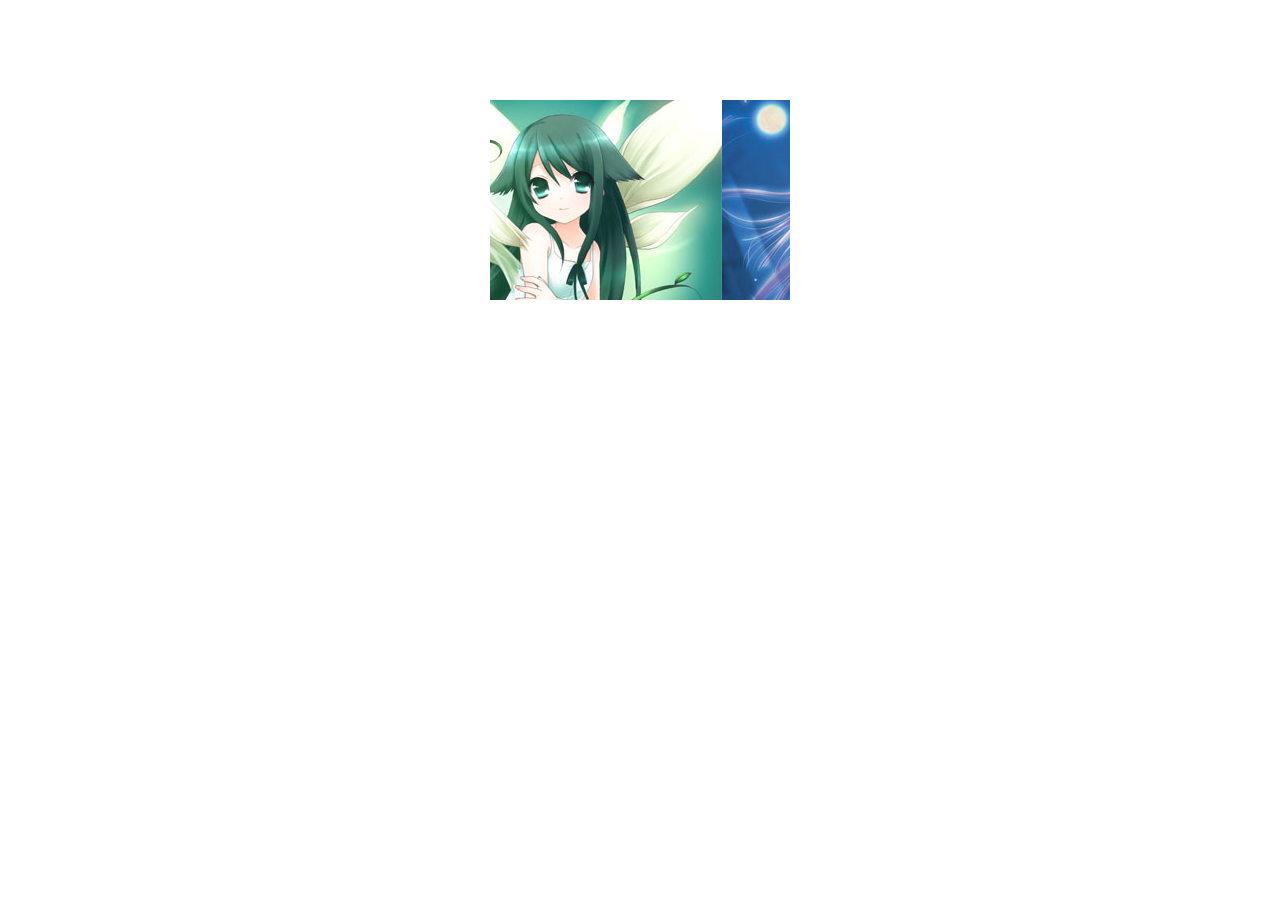
<file: 01-轮播图/04-无缝滚动/无缝滚动.html>
<!DOCTYPE html>
<html>

<head>
    <title>无缝滚动</title>
    <style type="text/css">
* {
        margin: 0;
        padding: 0;
    }
    
    li {
        list-style-type: none;
    }
    
    .box {
        width: 300px;
        height: 200px;
        margin: 100px auto;
        position: relative;
        overflow: hidden;
    }
    
    .box ul {
        width: 1000%;
        position: absolute;
        top: 0;
        left: 0;
    }
    
    .box ul li {
        float: left;
    }
}
    </style>
</head>

<body>
    <div class="box" id="box">
        <ul>
            <li><img src="img/01.jpg" alt=""></li>
            <li><img src="img/02.jpg" alt=""></li>
            <li><img src="img/03.jpg" alt=""></li>
            <li><img src="img/04.jpg" alt=""></li>
            <li><img src="img/01.jpg" alt=""></li>
        </ul>
    </div>
    <script type="text/javascript">
    var box = document.getElementById("box");
    var ul = box.children[0];
    var lis = ul.children;
    var imgWidth = box.offsetWidth;
    console.log(imgWidth);


    function play() {
        var step = -2;
        var curX = (ul.offsetLeft + step) % (imgWidth * (lis.length - 1));
        ul.style.left = curX + "px";
    }

    var timer = setInterval(play, 20);

    box.onmouseover = function() {
        clearInterval(timer);
    }

    box.onmouseout = function() {
        timer = setInterval(play, 20);
    }
    </script>
</body>

</html>
</file>
<file: 06-旋转木马/css/css.css>
* {
    margin: 0;
    padding: 0;
}

li {
    list-style-type: none;
}

a {
    text-decoration: none;
}

.wrap {
    width: 1200px;
    margin: 100px auto;
}

.slide {
    height: 500px;
    position: relative;
}

.slide li {
    position: absolute;
    left: 200px;
    top: 0;
}

.slide li img {
    width: 100%;
}

.arrow {
    opacity: 0;
}

.prev,
.next {
    width: 76px;
    height: 112px;
    position: absolute;
    top: 50%;
    margin-top: -56px;
    background-repeat: no-repeat;
    z-index: 99;
}

.prev {
    left: 0;
    background-image: url(../img/prev.png);
}

.next {
    right: 0;
    background-image: url(../img/next.png);
}
</file>
